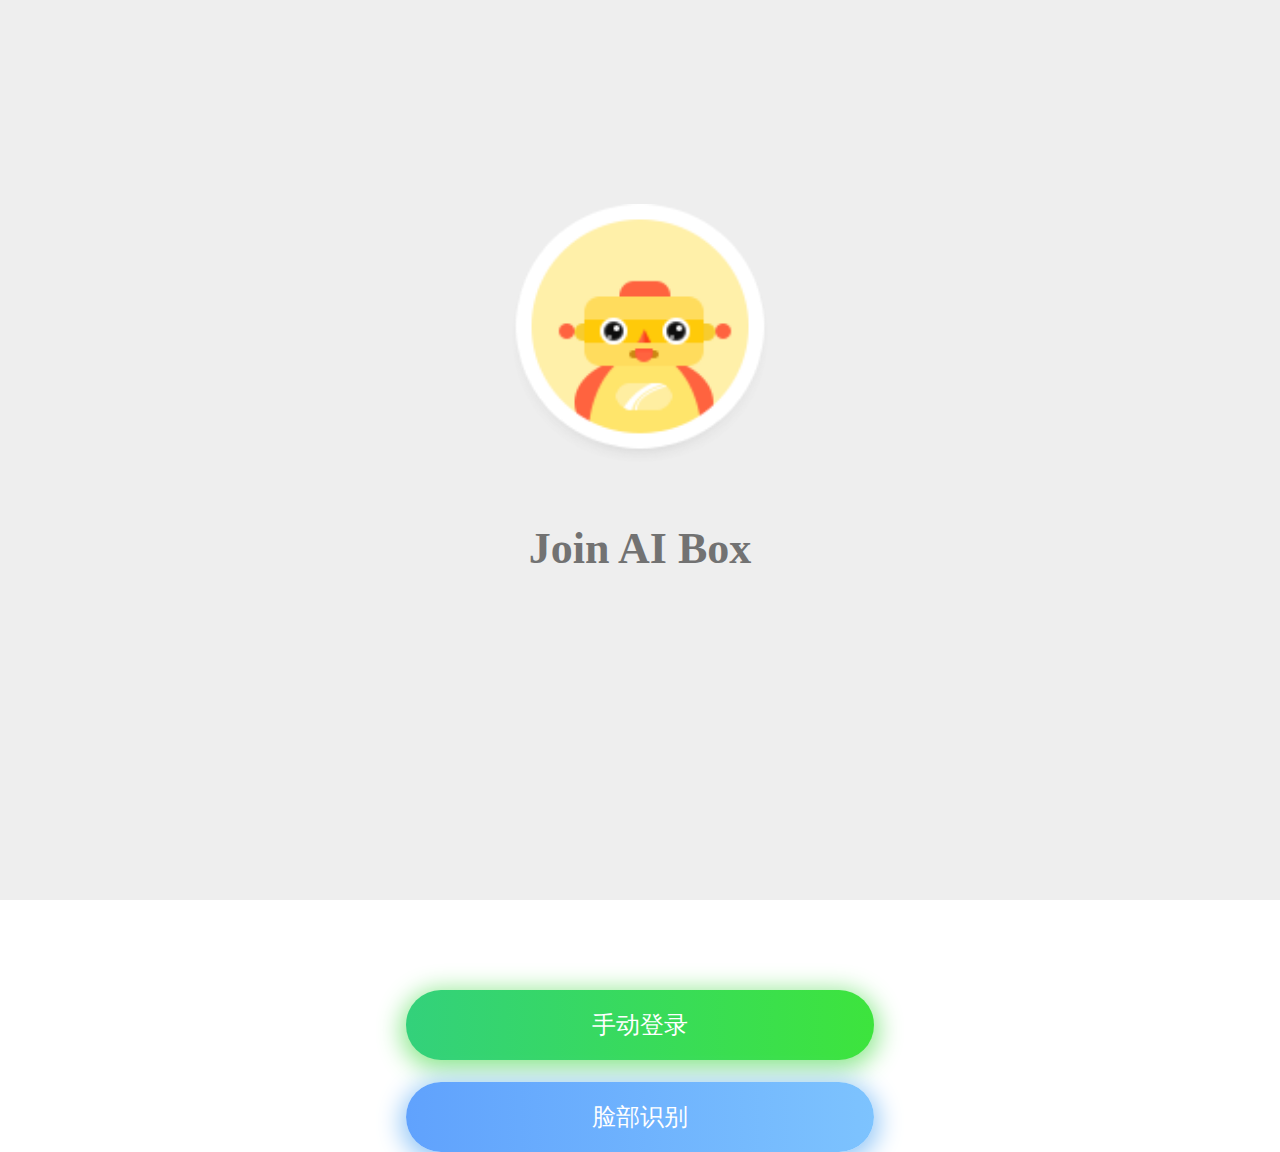
<file: index.html>
<!doctype html>
<html lang="en">
<head>
    <meta charset="UTF-8">
    <meta name="viewport"
          content="width=device-width, user-scalable=no, initial-scale=1.0, maximum-scale=1.0, minimum-scale=1.0">
    <meta http-equiv="X-UA-Compatible" content="ie=edge">
    <title>Document</title>
    <meta name="viewport" content="width=device-width">
    <link rel="stylesheet" href="css/index.css">
    <script src="js/rem.js"></script>
</head>
<body>
    <div class="person">
        <div class="head-portrait">
            <img src="img/person.png" alt="">
        </div>
        <h2 class="titleword">Join AI Box</h2>
        <button class="handlogin">手动登录</button>
        <a class="facelogin" href="login1.html">脸部识别</a>
    </div>
</body>
</html>
</file>
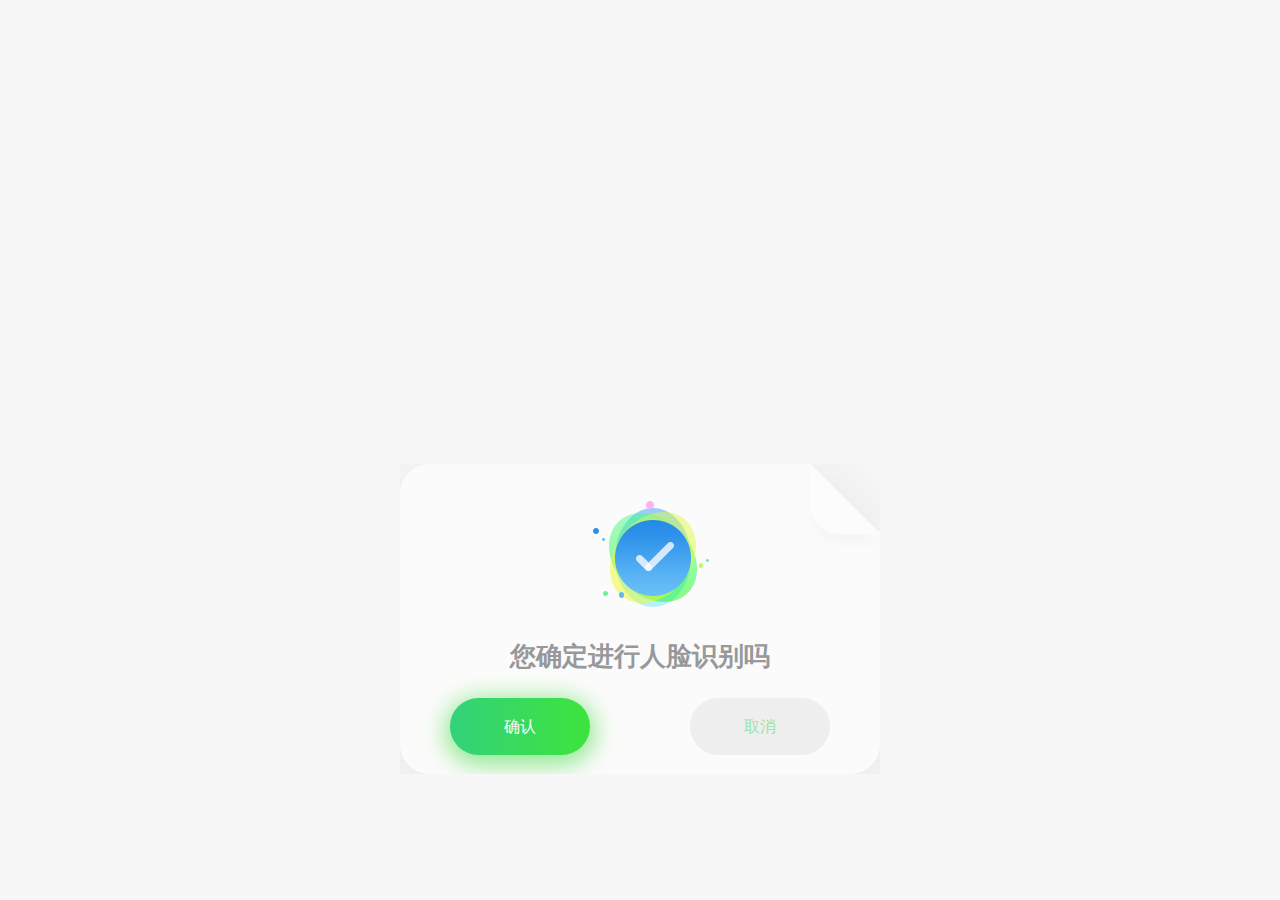
<file: confirm.html>
<!doctype html>
<html lang="en">
<head>
    <meta charset="UTF-8">
    <meta name="viewport"
          content="width=device-width, user-scalable=no, initial-scale=1.0, maximum-scale=1.0, minimum-scale=1.0">
    <meta http-equiv="X-UA-Compatible" content="ie=edge">
    <title>Document</title>
    <meta name="viewport" content="width=device-width">
    <link rel="stylesheet" href="css/confirm.css">
    <script src="js/rem.js"></script>
</head>
<body>
    <div class="confirm-identify">
        <div class="conf-bcgpic">
            <h3>您确定进行人脸识别吗</h3>
            <div class="select">
                <a href="login1.html"><button class="but-sure">确认</button></a>
                <button class="but-abolish">取消</button>
            </div>
        </div>
    </div>
</body>
</html>
</file>
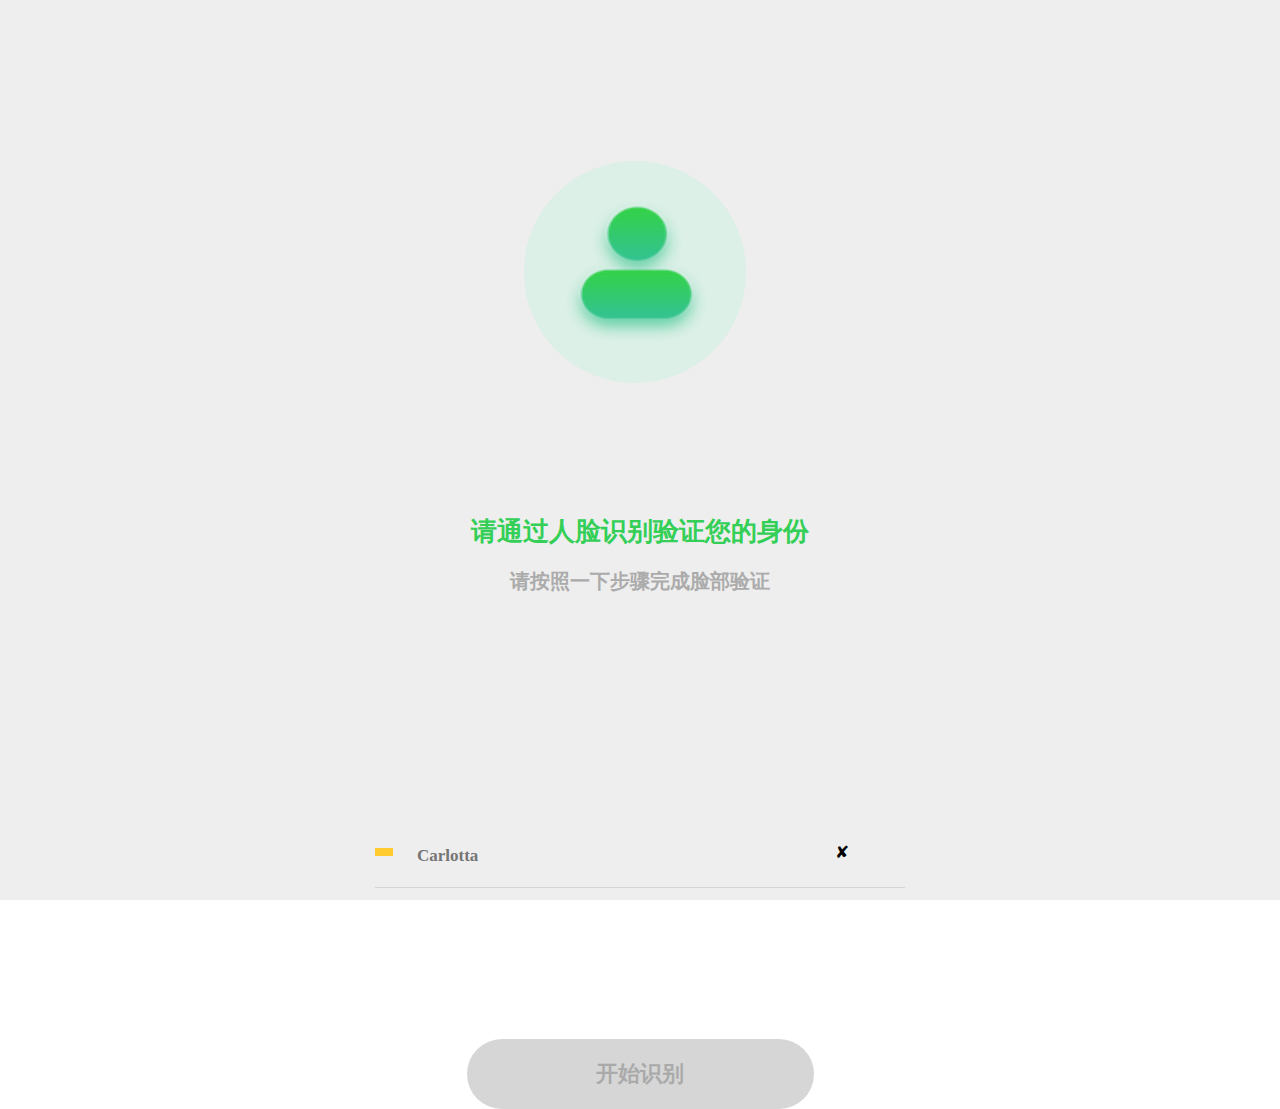
<file: index1.html>
<!DOCTYPE html>
<html lang="en">
<head>
	<meta charset="UTF-8">
	<title>准备识别</title>
	<link rel="stylesheet" href="css/index1.css">
	<script src="js/rem.js"></script>
	<meta name="viewport" content="width=device-width">
</head>
<body>
	<div class="big">
		<div class="Headportrait">
			<!-- <img src="img/touxiang.png" alt=""> -->
			<div class="animation_box3"></div>
			<div class="animation_box2"></div>
			<div class="animation_box1">
				<div class="character">
					<img src="img/character.png" alt="">
				</div>
			</div>		
		</div>
		<p class="no1">请通过人脸识别验证您的身份</p>
		<p class="no2">请按照一下步骤完成脸部验证</p>
		<div class="Inputbox">
			<div class="Inputbox_left"></div>
			<div class="Inputbox_center">
				<input type="text" placeholder="Carlotta">
			</div>
			<div class="Inputbox_right">✘</div>
		</div>
		<a class="Button" href="index2.html">开始识别</a>	
	</div>	
</body>
</html>
</file>
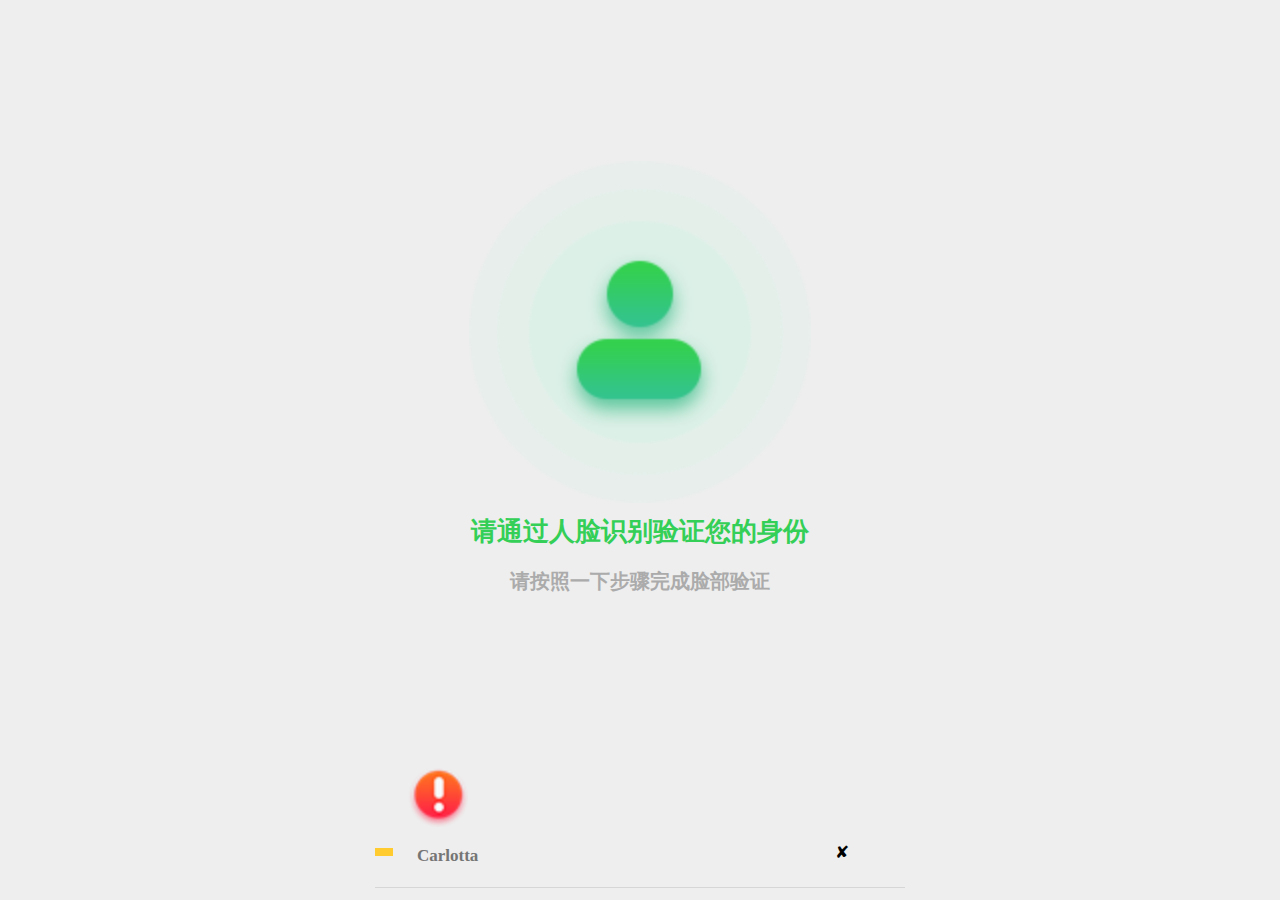
<file: index2.html>
<!DOCTYPE html>
<html lang="en">
<head>
	<meta charset="UTF-8">
	<title>问题汇报</title>
	<link rel="stylesheet" href="css/index2.css">
	<script src="js/rem.js"></script>
	<meta name="viewport" content="width=device-width">
</head>
<body>
	<div class="big">
		<div class="Headportrait">
			<img src="img/touxiang.png" alt="">
		</div>
		<p class="no1">请通过人脸识别验证您的身份</p>
		<p class="no2">请按照一下步骤完成脸部验证</p>
		<div class="Hintinformation">
			<div class="Hintinformation_left">
				<img src="img/jingshi.png" alt="">
			</div>
			<div class="Hintinformation_right">
				此处输入错误提示信息	
			</div>
		</div>
		<div class="Inputbox">
			<div class="Inputbox_left"></div>
			<div class="Inputbox_center">
				<input type="text" placeholder="Carlotta">
			</div>
			<div class="Inputbox_right">✘</div>
		</div>
		<a class="Button" href="index3.html">开始识别</a>	
	</div>	
</body>
</html>
</file>
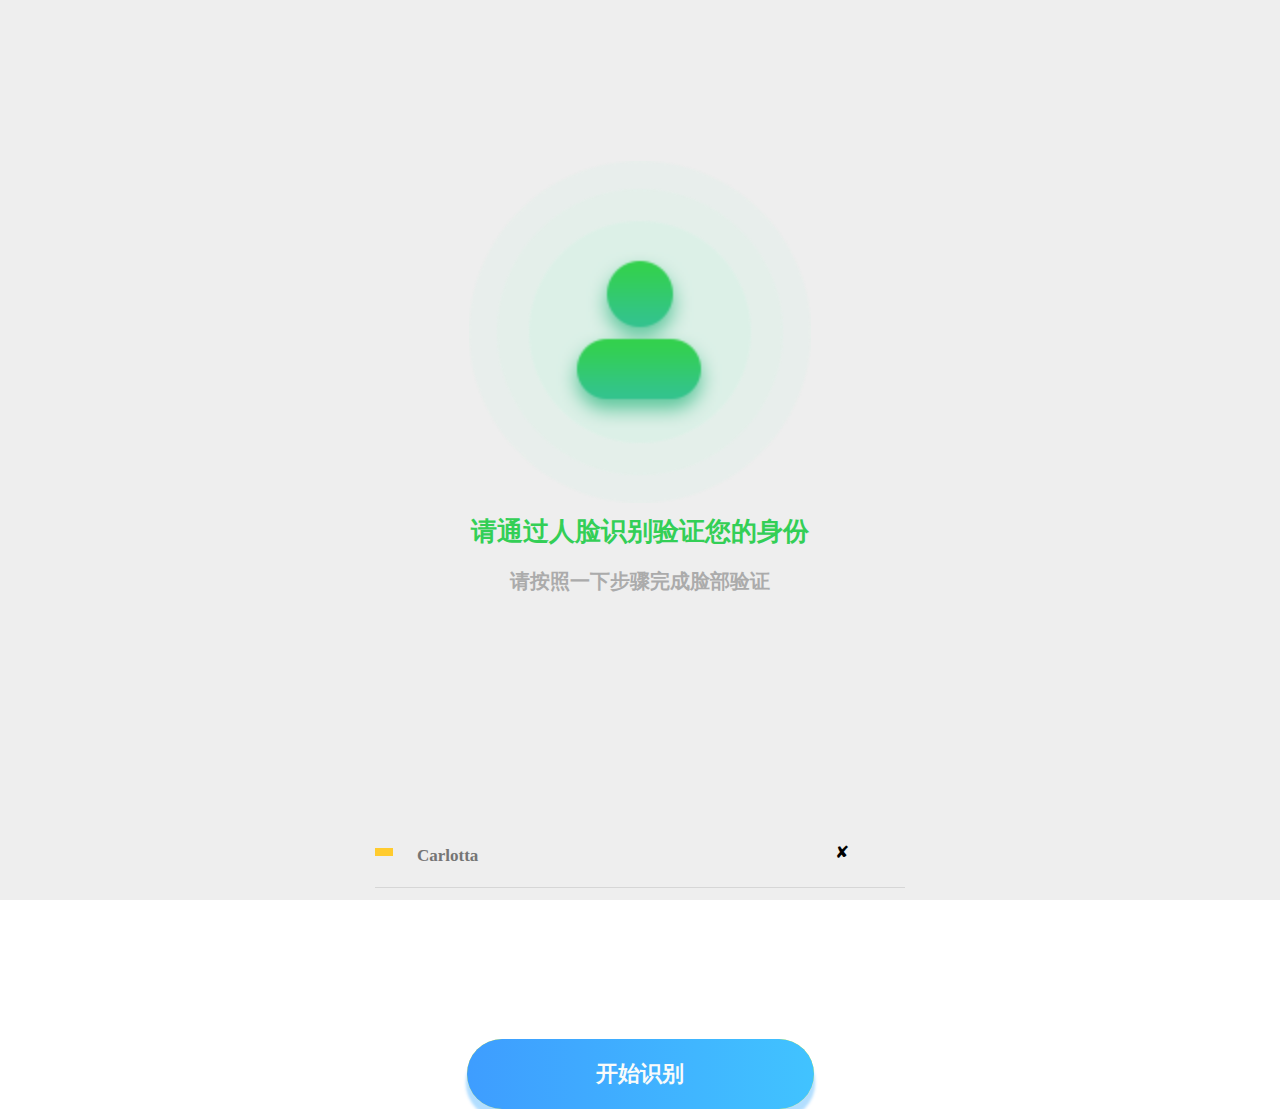
<file: index3.html>
<!DOCTYPE html>
<html lang="en">
<head>
	<meta charset="UTF-8">
	<title>准备识别</title>
	<link rel="stylesheet" href="css/index3.css">
	<script src="js/rem.js"></script>
	<meta name="viewport" content="width=device-width">
</head>
<body>
	<div class="big">
		<div class="Headportrait">
			<img src="img/touxiang.png" alt="">
		</div>
		<p class="no1">请通过人脸识别验证您的身份</p>
		<p class="no2">请按照一下步骤完成脸部验证</p>
		<div class="Inputbox">
			<div class="Inputbox_left"></div>
			<div class="Inputbox_center">
				<input type="text" placeholder="Carlotta">
			</div>
			<div class="Inputbox_right">✘</div>
		</div>
		<a href="index4.html" class="tiaozhuan"><div class="Button">开始识别</div></a>	
	</div>	
</body>
</html>
</file>
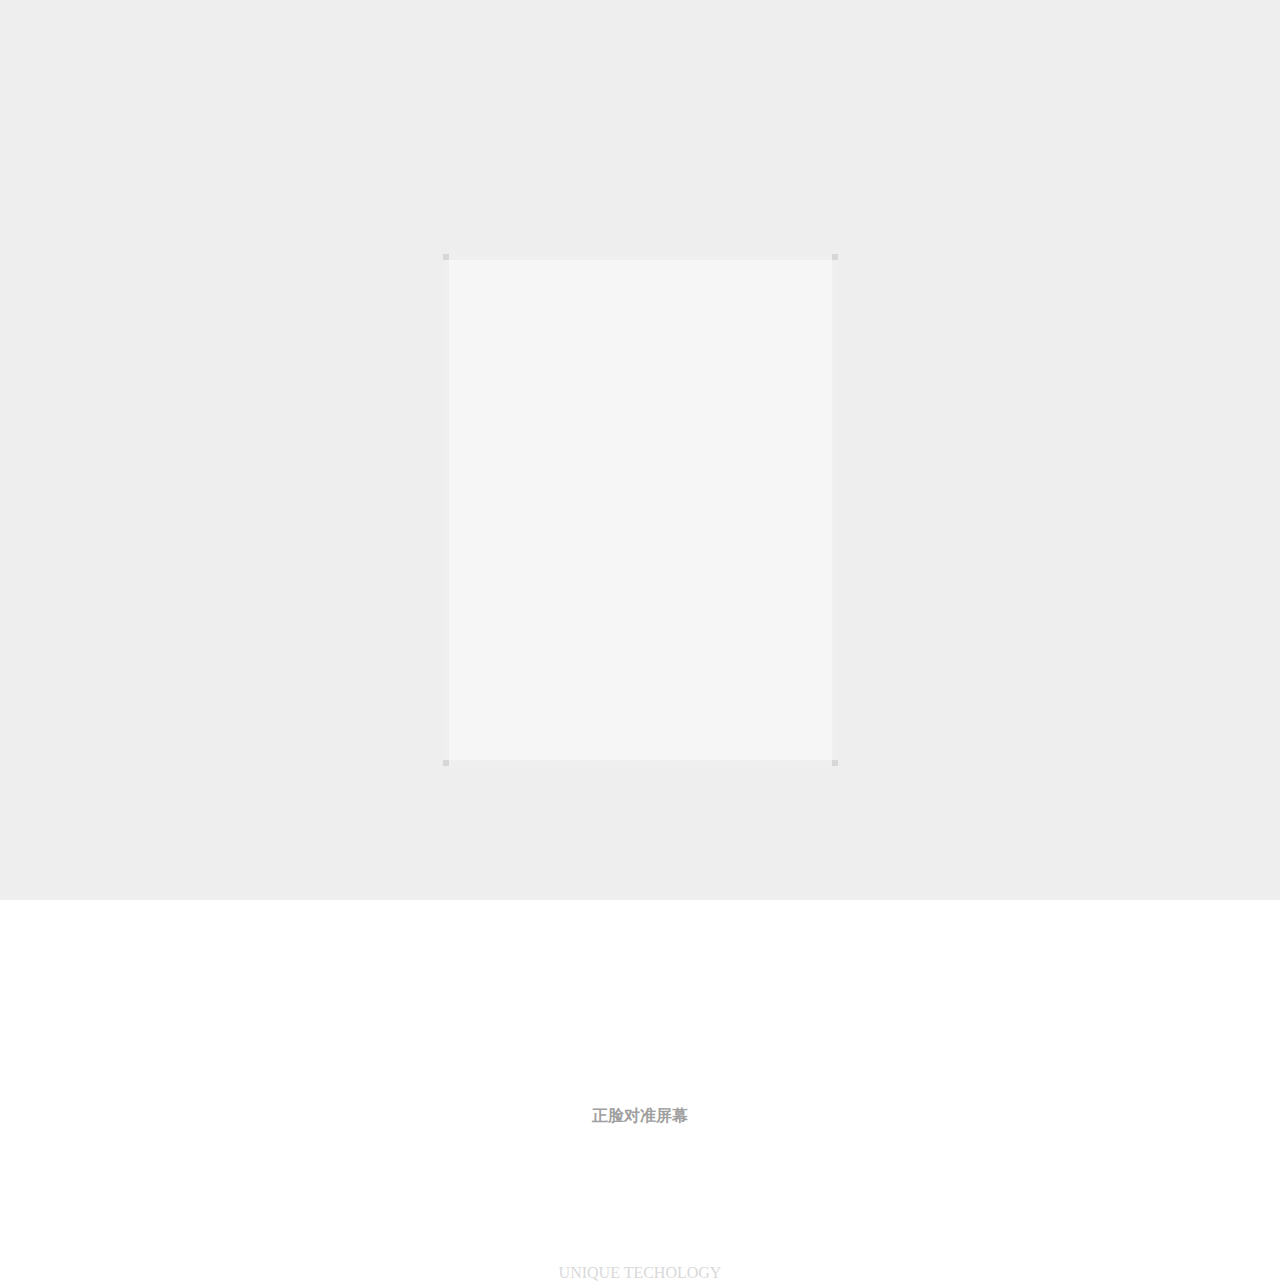
<file: index4.html>
<!DOCTYPE html>
<html lang="en">
<head>
	<meta charset="UTF-8">
	<title>准备识别</title>
	<link rel="stylesheet" href="css/index4.css">
	<script src="js/rem.js"></script>
	<meta name="viewport" content="width=device-width">
</head>
<body>
	<div class="big">
		<div class="Characterframe">
			<div class="Characterframe_corner">
				<div class="small_box"></div>
				<div class="small_box"></div>
			</div>
			<div class="Characterframe_corner1">
				<div class="Characterframe_center_box"></div>
			</div>
			<div class="Characterframe_corner">
				<div class="small_box"></div>
				<div class="small_box"></div>
			</div>	
		</div>
		<div class="bottom_wenzi1"><a href="index5.html">正脸对准屏幕</a></div>
		<div class="bottom_wenzi2">UNIQUE TECHOLOGY</div>
	</div>	
</body>
</html>
</file>
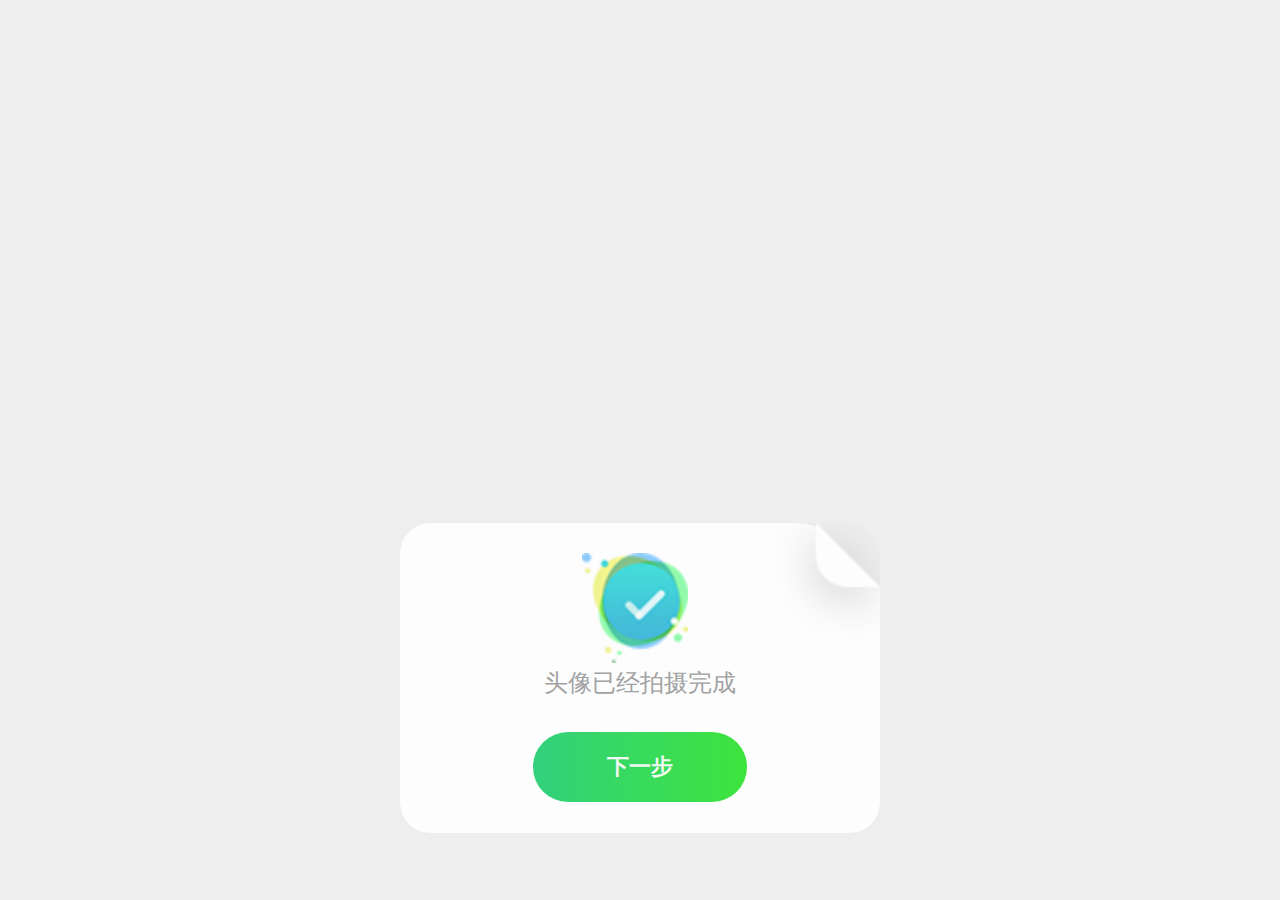
<file: index5.html>
<!DOCTYPE html>
<html lang="en">
<head>
	<meta charset="UTF-8">
	<title>准备识别</title>
	<link rel="stylesheet" href="css/index5.css">
	<script src="js/rem.js"></script>
	<meta name="viewport" content="width=device-width">
</head>
<body>
	<div class="big">
		<div class="center_box">
				<div class="center_box_top"></div>
				<div class="xiejiao">
					<img src="img/xiejiao.png" alt="">
				</div>
			<div class="center_box_bottom">
				<div class="center_box_bottom_wenzi">头像已经拍摄完成</div>
				<a href="index6.html"><div class="center_box_bottom_button">下一步</div></a>
			</div>
			<div class="center_box_img">
				<img src="img/center_box_img.png" alt="">
			</div>
		</div>
	</div>	
</body>
</html>
</file>
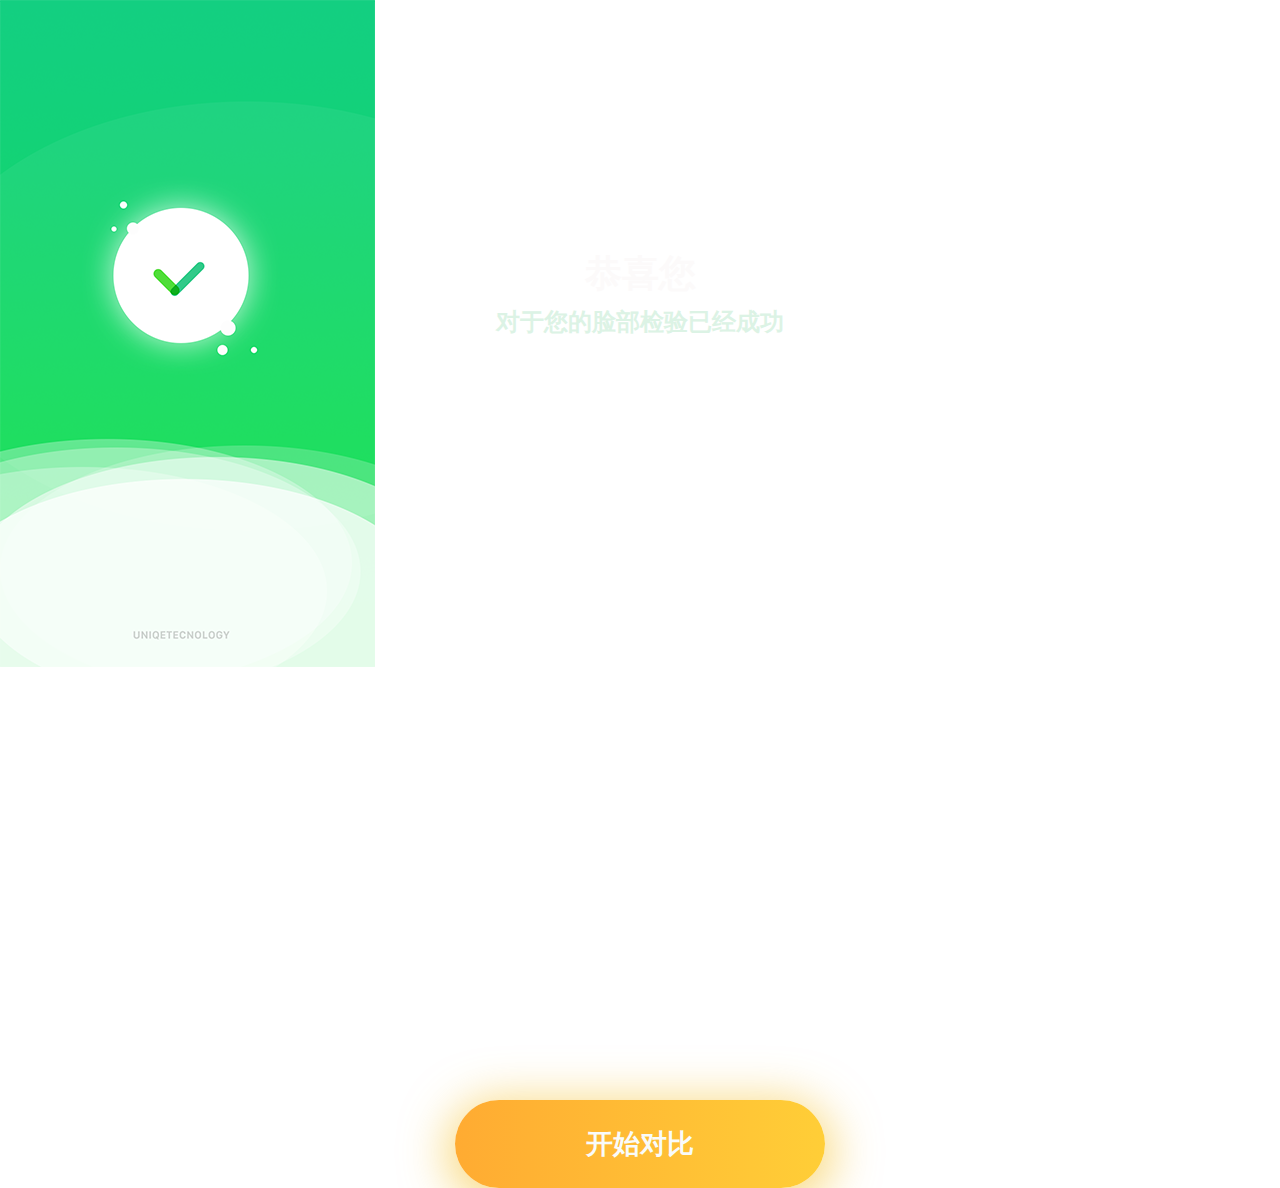
<file: index6.html>
<!DOCTYPE html>
<html lang="en">
<head>
	<meta charset="UTF-8">
	<title>准备识别</title>
	<link rel="stylesheet" href="css/index6.css">
	<script src="js/rem.js"></script>
	<meta name="viewport" content="width=device-width">
</head>
<body>
	<div class="big">
		<p class="wenzi1">恭喜您</p>
		<p class="wenzi2">
			对于您的脸部检验已经成功
		</p>
		<a href="index7.html">
			<div class="button">开始对比</div>
		</a>
	</div>	
</body>
</html>
</file>
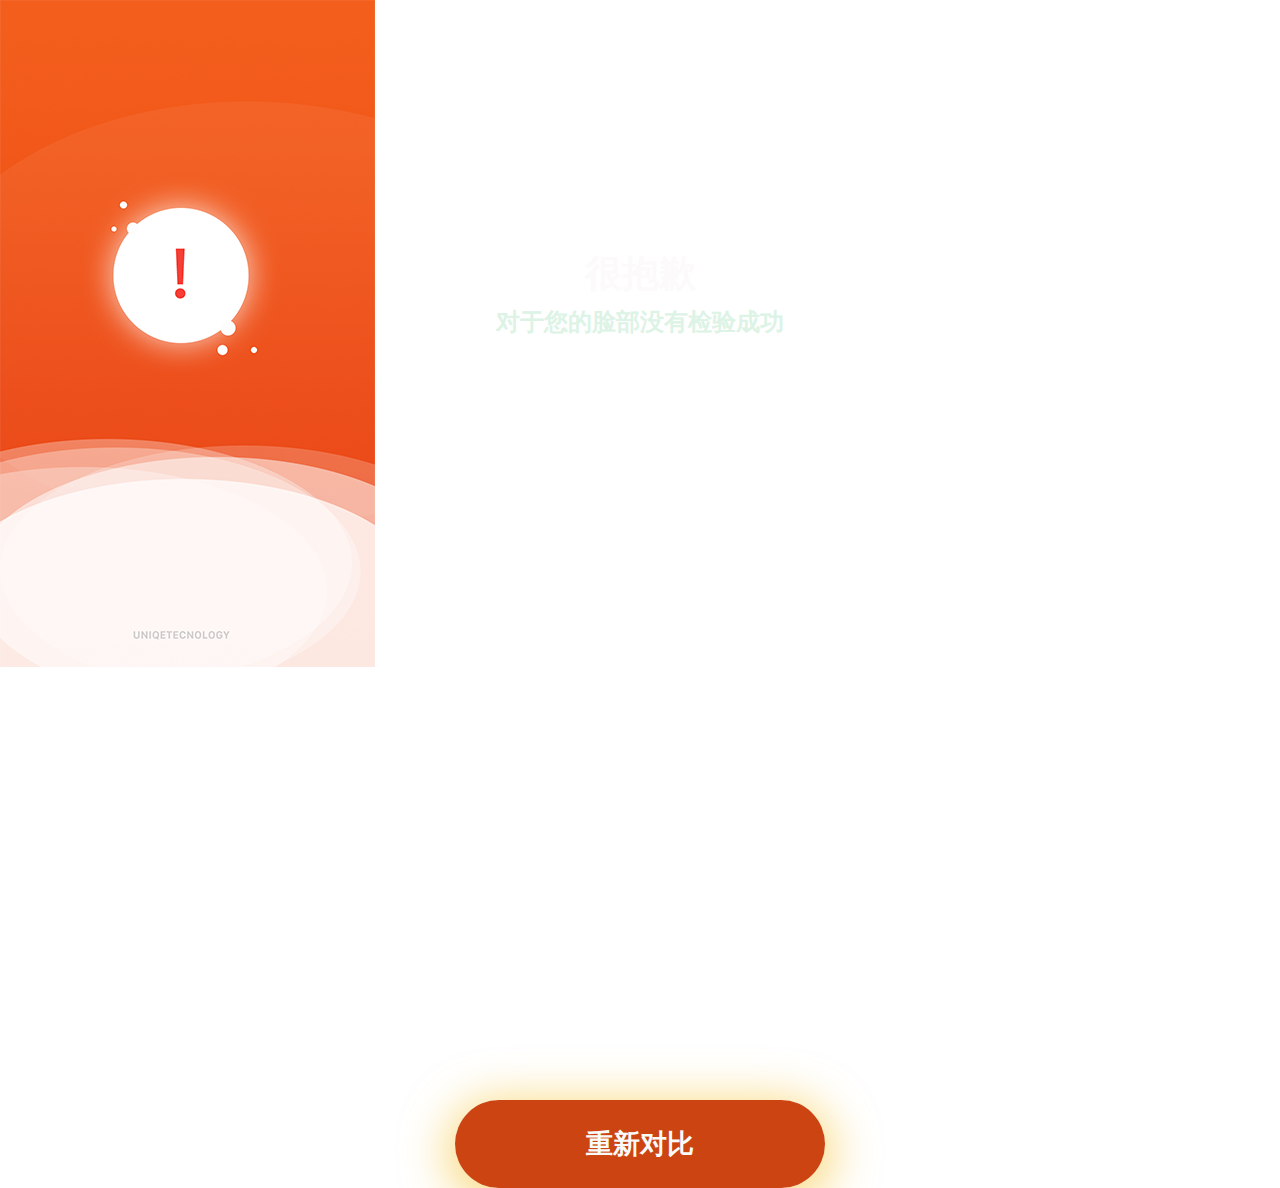
<file: index7.html>
<!DOCTYPE html>
<html lang="en">
<head>
	<meta charset="UTF-8">
	<title>准备识别</title>
	<link rel="stylesheet" href="css/index7.css">
	<script src="js/rem.js"></script>
	<meta name="viewport" content="width=device-width">
</head>
<body>
	<div class="big">
		<p class="wenzi1">很抱歉</p>
		<p class="wenzi2">
			对于您的脸部没有检验成功
		</p>
		<a href="">
			<div class="button">重新对比</div>
		</a>
	</div>	
</body>
</html>
</file>
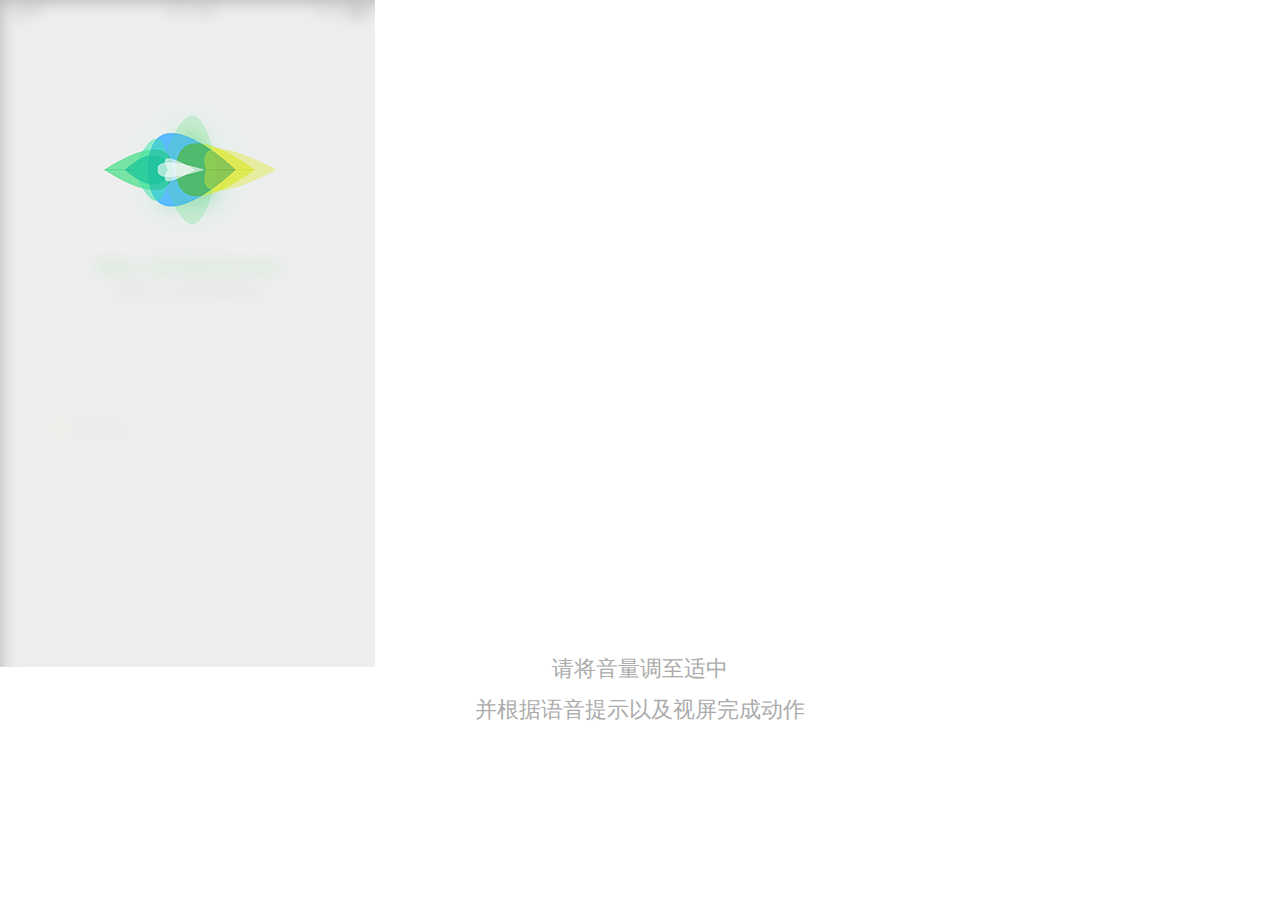
<file: index8.html>
<!DOCTYPE html>
<html lang="en">
<head>
	<meta charset="UTF-8">
	<title>准备识别</title>
	<link rel="stylesheet" href="css/index8.css">
	<script src="js/rem.js"></script>
	<meta name="viewport" content="width=device-width">
</head>
<body>
	<div class="big">
		<div class="wenzi1">请将音量调至适中</div>
		<div class="wenzi2">并根据语音提示以及视屏完成动作</div>
		<a href="">我知道了</a>	
	</div>	
</body>
</html>
</file>
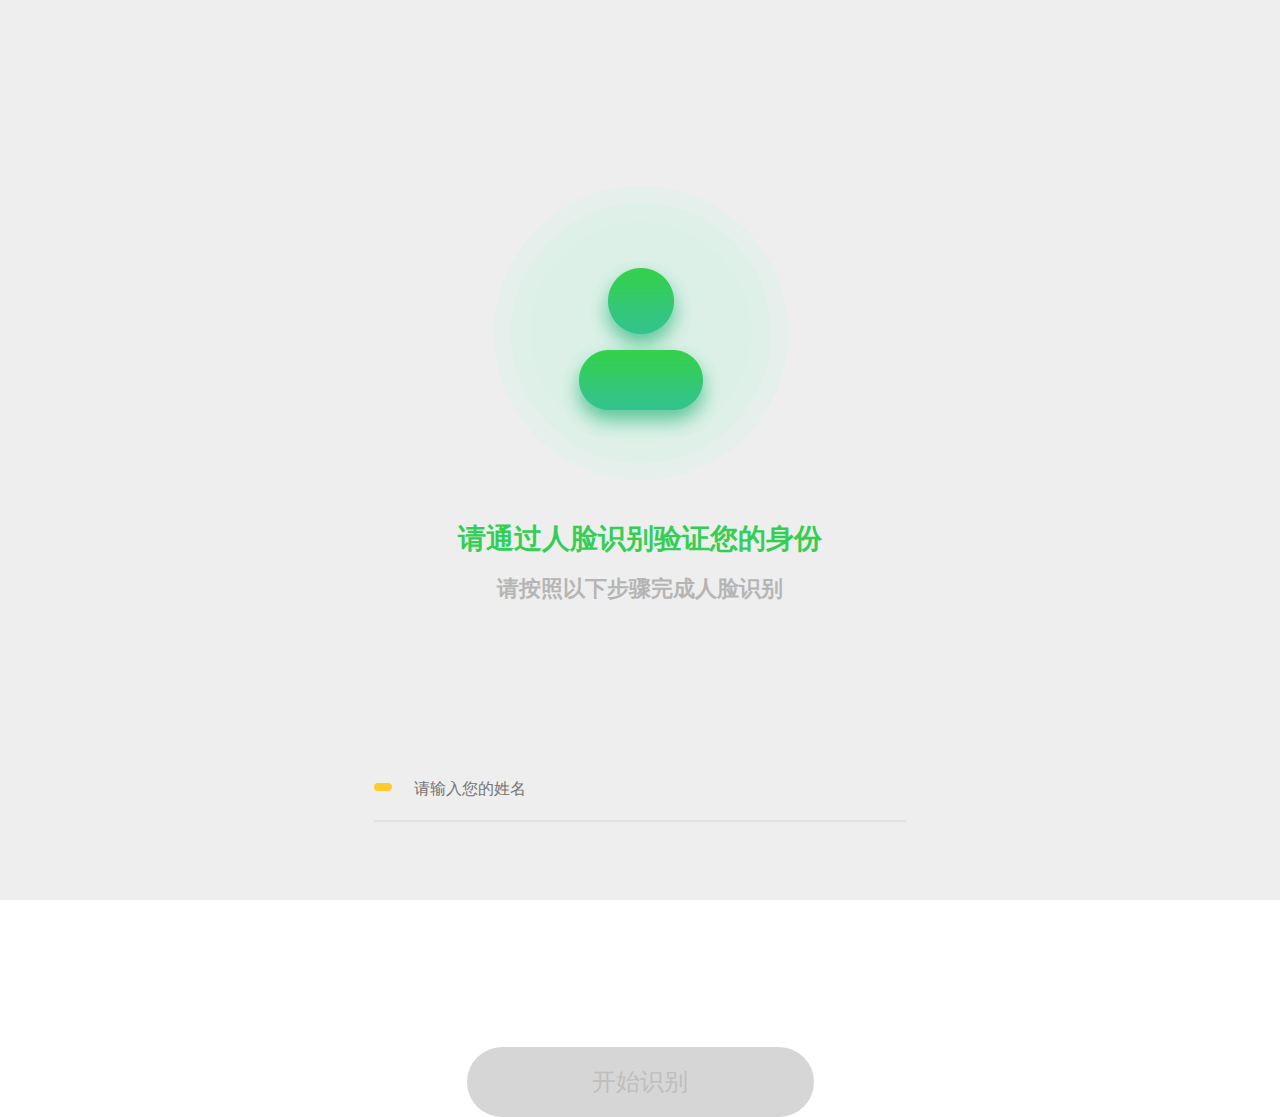
<file: login1.html>
<!doctype html>
<html lang="en">
<head>
    <meta charset="UTF-8">
    <meta name="viewport"
          content="width=device-width, user-scalable=no, initial-scale=1.0, maximum-scale=1.0, minimum-scale=1.0">
    <meta http-equiv="X-UA-Compatible" content="ie=edge">
    <title>Document</title>
    <meta name="viewport" content="width=device-width">
    <link rel="stylesheet" href="css/login1.css">
    <script src="js/rem.js"></script>
</head>
<body>
    <div class="identify-interface">
        <div class="identify-user">
            <img src="img/identify-user.png" alt="">
        </div>
        <h2 class="markedword">请通过人脸识别验证您的身份</h2>
        <h3 class="markedword2">请按照以下步骤完成人脸识别</h3>
        <div class="input-box">
            <div class="sign"></div>
            <input type="text" class="name-box" placeholder="请输入您的姓名">
        </div>
        <a class="start-identify" href="login2.html">开始识别</a>
    </div>
</body>
</html>
</file>
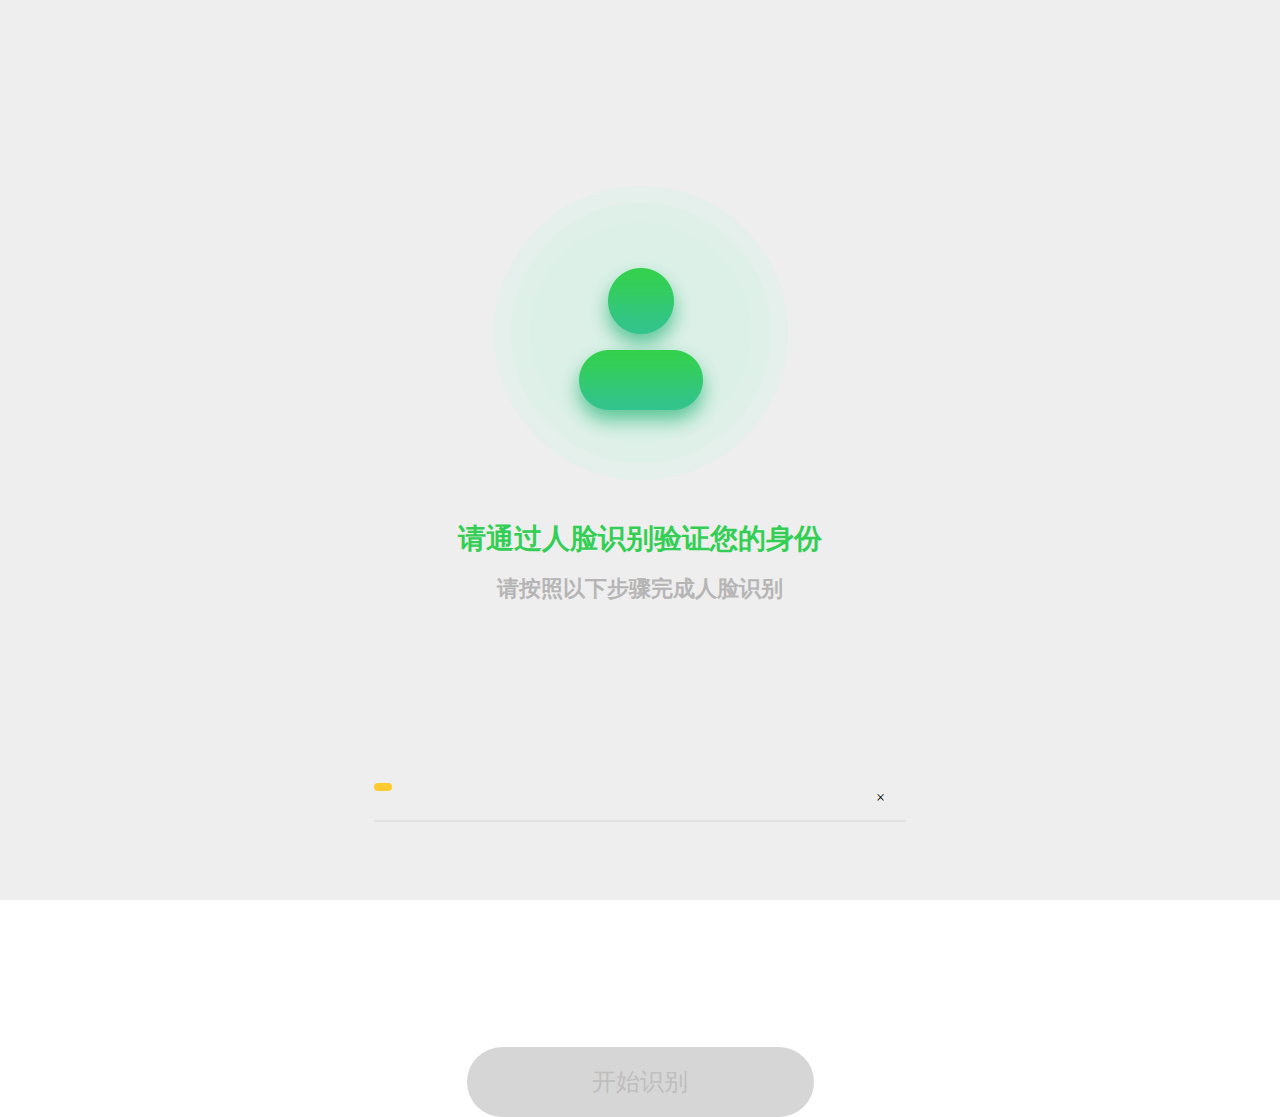
<file: login2.html>
<!doctype html>
<html lang="en">
<head>
    <meta charset="UTF-8">
    <meta name="viewport"
          content="width=device-width, user-scalable=no, initial-scale=1.0, maximum-scale=1.0, minimum-scale=1.0">
    <meta http-equiv="X-UA-Compatible" content="ie=edge">
    <title>Document</title>
    <meta name="viewport" content="width=device-width">
    <link rel="stylesheet" href="css/login2.css">
    <script src="js/rem.js"></script>
</head>
<body>
<div class="identify-interface">
    <div class="identify-user">
        <img src="img/identify-user.png" alt="">
    </div>
    <h2 class="markedword">请通过人脸识别验证您的身份</h2>
    <h3 class="markedword2">请按照以下步骤完成人脸识别</h3>
    <div class="input-box">
        <div class="sign"></div>
        <input type="text" class="name-box">
        <div class="clearbox">×</div>
    </div>
    <a class="start-identify" href="login3.html">开始识别</a>
</div>
</body>
</html>
</file>
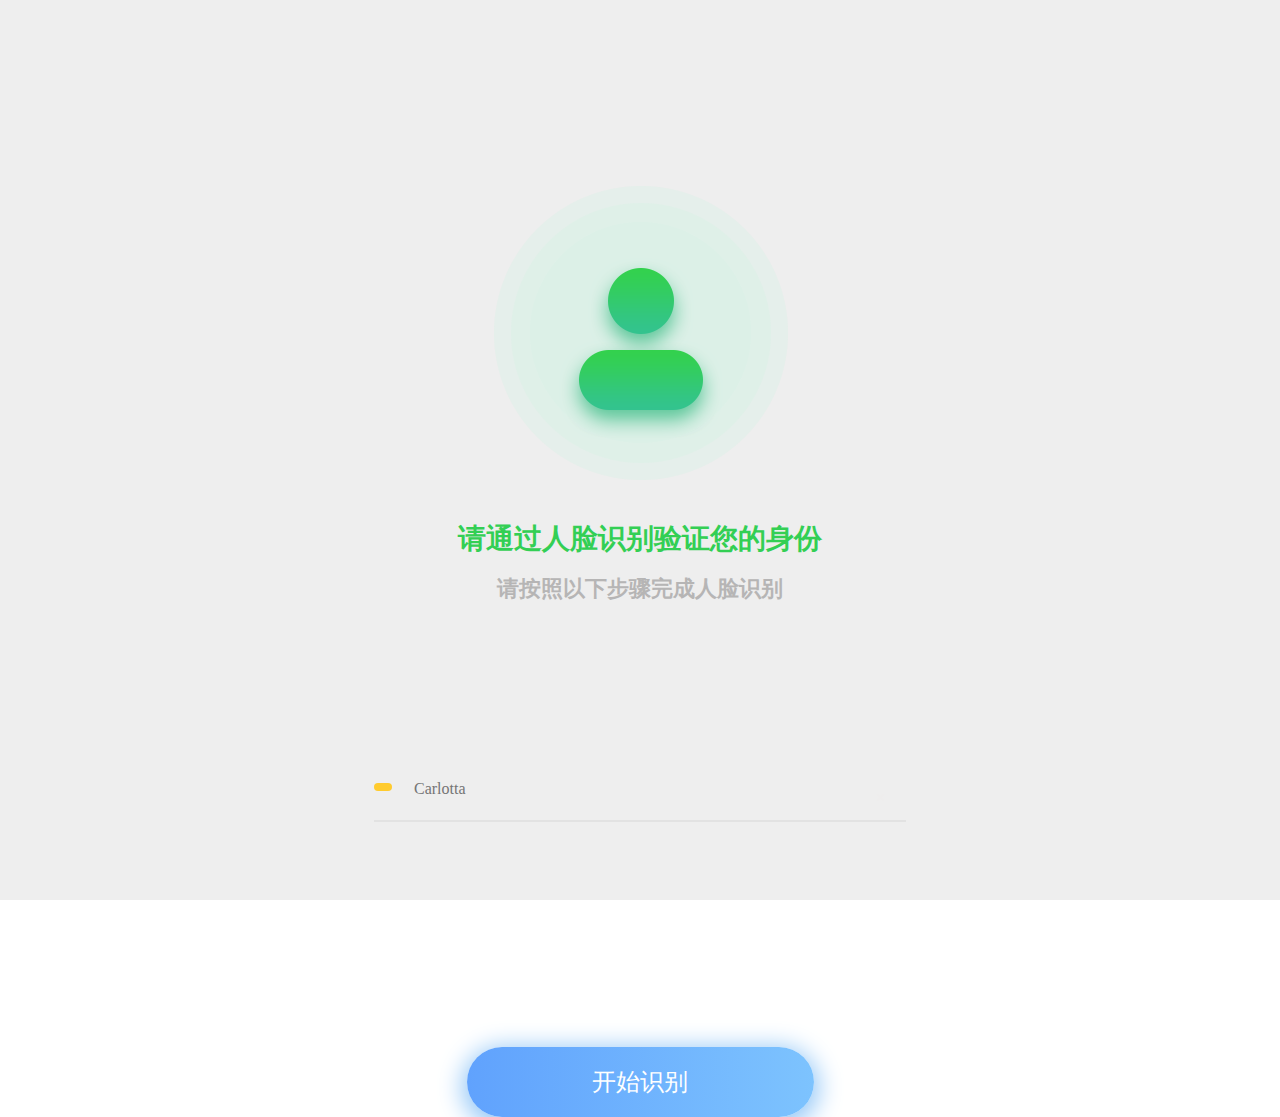
<file: login3.html>
<!doctype html>
<html lang="en">
<head>
    <meta charset="UTF-8">
    <meta name="viewport"
          content="width=device-width, user-scalable=no, initial-scale=1.0, maximum-scale=1.0, minimum-scale=1.0">
    <meta http-equiv="X-UA-Compatible" content="ie=edge">
    <title>Document</title>
    <meta name="viewport" content="width=device-width">
    <link rel="stylesheet" href="css/login3.css">
    <script src="js/rem.js"></script>
</head>
<body>
<div class="identify-interface">
    <div class="identify-user">
        <img src="img/identify-user.png" alt="">
    </div>
    <h2 class="markedword">请通过人脸识别验证您的身份</h2>
    <h3 class="markedword2">请按照以下步骤完成人脸识别</h3>
    <div class="input-box">
        <div class="sign"></div>
        <input type="text" class="name-box" placeholder="Carlotta" >
        <div class="clearbox">×</div>
    </div>
    <a class="start-identify" href="index1.html">开始识别</a>
</div>
</body>
</html>
</file>
<file: css/index.css>
@import url(base.css);
.person{
    position: absolute;
    background:#eeeeee;
    left:0;
    right: 0;
    top:0;
    bottom: 0;
}
.head-portrait{
    width:2.6rem;
    height: 2.6rem;
    margin:2.04rem auto 0.67rem;
}
.head-portrait img{
    width:2.6rem;
    height: 2.6rem;
}
.titleword {
    font-size: 0.44rem;
    font-family: "San Francisco Display";
    text-align: center;
    color:#727272;
    line-height: 0.35rem;
}
.handlogin{
    width:4.68rem;
    height:0.7rem;
    font-size: 0.24rem;
    border: none;
    color:#fff;
    background-image:-webkit-linear-gradient(left,#33d17b,#3de43d);
    background-image:-moz-linear-gradient(left,#33d17b,#3de43d);
    background-image:-ms-linear-gradient(left,#33d17b,#3de43d);
    background-image:-o-linear-gradient(left,#33d17b,#3de43d);
    background-image:linear-gradient(left,#33d17b,#3de43d);
    margin: 4.24rem auto 0;
    border-radius: 0.35rem;
    display: block;
    box-shadow:0 0.05rem 0.24rem 0.05rem #90e990;
}
.facelogin{
    width:4.68rem;
    height:0.7rem;
    font-size: 0.24rem;
    border: none;
    color:#fff;
    background-image:-webkit-linear-gradient(left,#60a2fd,#7dc3fe);
    background-img:-moz-linear-gradient(left,#60a2fd,#7dc3fe);
    background-img:-ms-linear-gradient(left,#60a2fd,#7dc3fe);
    background-img:-o-linear-gradient(left,#60a2fd,#7dc3fe);
    background-img:linear-gradient(left,#60a2fd,#7dc3fe);
    margin: 0.22rem auto 0;
    border-radius: 0.35rem;
    display: block;
    box-shadow:0 0.05rem 0.24rem 0.05rem #95c8f7;
    text-align: center;
    line-height: 0.7rem;
}
</file>
<file: css/confirm.css>
@import url(base.css);
.confirm-identify{
    position: absolute;
    left:0;
    right: 0;
    top:0;
    bottom: 0;
    background: #f7f7f7;
}
.conf-bcgpic{
    width: 4.8rem;
    height:3.1rem;
    background: pink;
    margin:4.64rem auto 0;
    background: url("../img/sure.png") no-repeat center;
    background-size:cover;
    overflow: hidden;
}
.conf-bcgpic h3{
    color:#97989a;
    font-size: 0.26rem;
    margin: 1.75rem auto 0;
    text-align: center;
}
.select{
    width: 3.8rem;
    height:0.58rem;
    margin:0.24rem auto 0;
}
.but-sure{
    width:1.4rem;
    height:0.57rem;
    float: left;
    background-image:-webkit-linear-gradient(left,#33d17b,#3de43d);
    background-image:-moz-linear-gradient(left,#33d17b,#3de43d);
    background-image:-ms-linear-gradient(left,#33d17b,#3de43d);
    background-image:-o-linear-gradient(left,#33d17b,#3de43d);
    background-image:linear-gradient(left,#33d17b,#3de43d);
    box-shadow:0 0.05rem 0.24rem 0.05rem #90e990;
    outline: none;
    border:0;
    text-align: center;
    line-height: 0.57rem;
    border-radius: 0.5rem;
    color:#fff;
}
.but-abolish{
    width:1.4rem;
    height:0.57rem;
    float: left;
    background:#eeeeee;
    outline: none;
    border:0;
    text-align: center;
    line-height: 0.57rem;
    float: right;
    border-radius: 0.5rem;
    color: rgba(58,220,80,0.5);
}
</file>
<file: css/index1.css>
@import url('base.css');
.big{
	position: absolute;
	left: 0;
	right: 0;
	top: 0;
	bottom: 0;
	background: #eeeeee;
}
.Headportrait{
	width: 3.42rem;
	height: 3.42rem;
/* 	background: #742135; */
	margin: 1.61rem auto 0;
	position: relative;
}
.Headportrait img{
	width: 3.42rem;
	height: 3.42rem;
}
.no1{
	height: 0.58rem;
	margin: 0 auto;
	font-size: 0.26rem;
	color: #33cf56;
	text-align: center;
	font-family: "苹方";
	font-weight: bold;
	line-height: 0.58rem;
}
.no2{
	height: 0.4rem;
	margin: 0 auto;
	font-size: 0.2rem;
	color: #ababab;
	text-align: center;
	font-family: "苹方";
	font-weight: bold;
	line-height: 0.4rem;
}
.Inputbox{
	width: 5.3rem;
	height: 0.53rem;
	background: #eeeeee;
	border-bottom: 0.01rem solid #d6d6d6;
	margin: 2.33rem auto 0;
}
.Inputbox_left{
	float: left;
	width: 0.18rem;
	height: 0.08rem;
	background: #ffcb2e;
	margin-top: 0.14rem;
}
.Inputbox_center{
	width: 4.32rem;
	height: 0.43rem;
	background: brown;
	float: left;
	margin-left: 0.10rem;
	background: #eeeeee;
}
.Inputbox_center input{
	width: 4.32rem;
	height: 0.43rem;
	outline: none;
	display: block;
	padding-left: 0.14rem;
	font-weight: bold;
	font-size: 0.17rem;
	background: #eeeeee;
}
.Inputbox_right{
	width: 0.17rem;
	height: 0.17rem;
	font-size: 0.17rem;
	float: right;
/* 	background: blue; */
	margin-right: 0.53rem;
	margin-top: 0.10rem;
	font-size: 0.17rem;
	line-height: 0.17rem;
}
.Button{
	width: 3.47rem;
	height: 0.7rem;
	margin: 0 auto;
	background: #d6d6d6;
	border-radius: 0.35rem;
	text-align: center;
	line-height: 0.7rem;
	font-size: 0.22rem;
	color: #aaaaaa;
	font-weight: bold;
	margin-top: 1.51rem;
	border-radius: 0.35rem;
	display: block;
}
.animation_box1{
	width: 2.22rem;
	height: 2.22rem;
	background: #dcf0e7;
	position: absolute;
	left: 0.55rem;
	top: 0;
	border-radius: 50%;		
}
.animation_box2{
	width: 2.22rem;
	height: 2.22rem;
	animation: box2 1.5s 1s linear infinite ;
	background: #e4efea;
	position: absolute;
	left: 0.55rem;
	top: 0;
	border-radius: 50%;		
}
.animation_box3{
	width: 2.22rem;
	height: 2.22rem;
	background: #e9efec;
	position: absolute;
	left: 0.55rem;
	top: 0;
	animation: box3 1.5s 1s linear infinite;
	border-radius: 50%;		
}
@keyframes box2{
	0%{
		transform:scale(1,1);
	}
	100%{
		transform:scale(1.28,1.28);
	}
}
@keyframes box3{
	0%{
		transform:scale(1,1);
	}
	100%{
		transform:scale(1.53,1.53);
	}
}
.character{
	width: 1.44rem;
	height: 1.44rem;
	margin: 0 auto;
/* 	background: blue; */
	margin-top: 0.39rem;
}
.character img{
	width: 1.44rem;
	height: 1.44rem;	
}
</file>
<file: css/index2.css>
@import url('base.css');
.big{
	position: absolute;
	left: 0;
	right: 0;
	top: 0;
	bottom: 0;
	background: #eeeeee;
	overflow: hidden;
}
.Headportrait{
	width: 3.42rem;
	height: 3.42rem;
/* 	background: #742135; */
	margin: 1.61rem auto 0;
}
.Headportrait img{
	width: 3.42rem;
	height: 3.42rem;
}
.no1{
	height: 0.58rem;
	margin: 0 auto;
	font-size: 0.26rem;
	color: #33cf56;
	text-align: center;
	font-family: "苹方";
	font-weight: bold;
	line-height: 0.58rem;
}
.no2{
	height: 0.4rem;
	margin: 0 auto;
	font-size: 0.2rem;
	color: #ababab;
	text-align: center;
	font-family: "苹方";
	font-weight: bold;
	line-height: 0.4rem;
}
.Inputbox{
	width: 5.3rem;
	height: 0.53rem;
	background: #eeeeee;
	border-bottom: 0.01rem solid #d6d6d6;
	margin: 0.07rem auto 0;
}
.Inputbox_left{
	float: left;
	width: 0.18rem;
	height: 0.08rem;
	background: #ffcb2e;
	margin-top: 0.14rem;
}
.Inputbox_center{
	width: 4.32rem;
	height: 0.43rem;
	background: brown;
	float: left;
	margin-left: 0.10rem;
	background: #eeeeee;
	outline: none;
	border: none;
}
.Inputbox_center input{
	width: 4.32rem;
	height: 0.43rem;
	outline: none;
	display: block;
	padding-left: 0.14rem;
	font-weight: bold;
	font-size: 0.17rem;
	background: #eeeeee;
}
.Inputbox_right{
	width: 0.17rem;
	height: 0.17rem;
	font-size: 0.17rem;
	float: right;
/* 	background: blue; */
	margin-right: 0.53rem;
	margin-top: 0.10rem;
	font-size: 0.17rem;
	line-height: 0.17rem;
}
.Button{
	width: 3.47rem;
	height: 0.7rem;
	margin: 0 auto;
	background: #d6d6d6;
	border-radius: 0.35rem;
	text-align: center;
	line-height: 0.7rem;
	font-size: 0.22rem;
	color: #aaaaaa;
	font-weight: bold;
	margin-top: 1.51rem;
	display: block;	
}
.Hintinformation{
	width: 5.3rem;
	height: 0.6rem;
/* 	background: yellow; */
	margin: 0 auto;
	margin-top: 1.66rem;	
}
.Hintinformation_left{
	width: 0.6rem;
	height: 0.6rem;
/* 	background: pink; */
	float: left;
	margin-left: 0.33rem;
}
.Hintinformation_left img{
	width: 0.6rem;
	height: 0.6rem;
	display: block;
}
.Hintinformation_right{
	width: 2.40rem;
	height: 0.6rem;
/* 	background: brown; */
	float: left;
	font-size: 0.22px;
	color: #ff2246;
	line-height: 0.6rem;
	margin-left: 0.18rem;
}
</file>
<file: css/index3.css>
@import url('base.css');
.big{
	position: absolute;
	left: 0;
	right: 0;
	top: 0;
	bottom: 0;
	background: #eeeeee;
}
.Headportrait{
	width: 3.42rem;
	height: 3.42rem;
/* 	background: #742135; */
	margin: 1.61rem auto 0;
}
.Headportrait img{
	width: 3.42rem;
	height: 3.42rem;
}
.no1{
	height: 0.58rem;
	margin: 0 auto;
	font-size: 0.26rem;
	color: #33cf56;
	text-align: center;
	font-family: "苹方";
	font-weight: bold;
	line-height: 0.58rem;
}
.no2{
	height: 0.4rem;
	margin: 0 auto;
	font-size: 0.2rem;
	color: #ababab;
	text-align: center;
	font-family: "苹方";
	font-weight: bold;
	line-height: 0.4rem;
}
.Inputbox{
	width: 5.3rem;
	height: 0.53rem;
	background: #eeeeee;
	border-bottom: 0.01rem solid #d6d6d6;
	margin: 2.33rem auto 0;
}
.Inputbox_left{
	float: left;
	width: 0.18rem;
	height: 0.08rem;
	background: #ffcb2e;
	margin-top: 0.14rem;
}
.Inputbox_center{
	width: 4.32rem;
	height: 0.43rem;
	background: brown;
	float: left;
	margin-left: 0.10rem;
	background: #eeeeee;
}
.Inputbox_center input{
	width: 4.32rem;
	height: 0.43rem;
	outline: none;
	display: block;
	padding-left: 0.14rem;
	font-weight: bold;
	font-size: 0.17rem;
	background: #eeeeee;
}
.Inputbox_right{
	width: 0.17rem;
	height: 0.17rem;
	font-size: 0.17rem;
	float: right;
/* 	background: blue; */
	margin-right: 0.53rem;
	margin-top: 0.10rem;
	font-size: 0.17rem;
	line-height: 0.17rem;
}
.Button{
	width: 3.47rem;
	height: 0.7rem;
	margin: 0 auto;
	background-image: -webkit-linear-gradient(left,#3e9dff,#41c3ff);
	border-radius: 0.35rem;
	text-align: center;
	line-height: 0.7rem;
	font-size: 0.22rem;
	color: #f9fbfa;
	font-weight: bold;
	box-shadow:0rem 0.09rem 3.0px 1.2px rgba(63,172,255,0.4)
}
.tiaozhuan{
	display: block;
	width: 3.47rem;
	height: 0.7rem;
	margin: 0 auto;
	background: yellow;
	border-radius: 0.35rem;
	margin-top: 1.51rem;
}
</file>
<file: css/index4.css>
@import url('base.css');
.big{
	position: absolute;
	left: 0;
	right: 0;
	top: 0;
	bottom: 0;
	background: #eeeeee;
}
.Characterframe{
	width: 3.95rem;
	height: 5.12rem;
	margin: 0 auto;
	background: #efefef;
	display: flex;
	flex-wrap: wrap;
/* 	justify-content: space-between; */
	margin-top: 2.54rem;
}
.Characterframe_corner{
	display: flex;
	width: 100%;
	justify-content: space-between;
}
.small_box{
	width: 0.06rem;
	height: 0.06rem;
	background: #d7d7d7;
}
.Characterframe_corner1{
	width: 3.95rem;
	height: 5rem;
	background: #efefef;
	display: flex;
	justify-content: center;
}
.Characterframe_center_box{
	width: 3.83rem;
	height: 5rem;
	background: #f6f6f6;
	align-self: center;
}
.bottom_wenzi1{
	width: 3.83rem;
	height: 0.28rem;
	font-size: 0.28rem;
	line-height: 0.28rem;
	margin: 0 auto;
	text-align: center;
	font-weight: bold;
	font-family: "苹方";
	margin-top: 3.32rem;
	color: #a0a0a0;
}
.bottom_wenzi1 a{
	color: #a0a0a0;
}
.bottom_wenzi2{
	width: 3.83rem;
	height: 0.16rem;
	font-size: 0.16rem;
	line-height: 0.16rem;
	text-align: center;
	margin: 0 auto;
	color: #d9d9d9;
	margin-top: 1.39rem;
}
</file>
<file: css/index5.css>
@import url('base.css');
.big{
	position: absolute;
	left: 0;
	right: 0;
	top: 0;
	bottom: 0;
	background: #eeeeee;
}
.center_box{
	width: 4.8rem;
	height: 3.1rem;
/* 	background: pink; */
	border-radius: 0.3rem;
	overflow: hidden;
	position: relative;
	margin: 0 auto;
	margin-top: 5.23rem;
}
.center_box_top{
	width: 4.42rem;
	height: 0.63rem;
	background: #fdfdfd;
	border-radius: 0.3rem 0.44rem 0 0  ;
}
.center_box_bottom{
	width: 4.8rem;
	height: 2.47rem;
	border-radius: 0rem 0 0.3rem 0.3rem;
	background: #fdfdfd;
	overflow: hidden;
}
.xiejiao{
	width: 1.48rem;
	height: 1.48rem;
	position: absolute;
	right: -0.38rem;
	top: -0.28rem;
}
.xiejiao img{
	width: 1.48rem;
	height: 1.48rem;
}
.center_box_img{
	width: 0.53rem;
	height: 0.55rem;
	background: #fdfdfd;
	position: absolute;
	right: 2.45rem;
	top: 0.30rem;
}
.center_box_img img{
	width: 1.06rem;
	height: 1.1rem;	
}
.center_box_bottom_wenzi{
	width: 4.42rem;
	height: 0.24rem;
	line-height: 0.24rem;
	margin: 0 auto;
	font-size: 0.24rem;
	color: #a1a1a1;
	text-align: center;
	margin-bottom: 0.37rem;
	margin-top: 0.85rem;	
}
.center_box_bottom a{
	display: block;
	width: 2.14rem;
	height: 0.7rem;
	border-radius: 0.35rem;
/* 	background: pink; */
	margin: 0 auto;
}
.center_box_bottom_button{
	width: 2.14rem;
	height: 0.7rem;
	border-radius: 0.35rem;
	background-image: -webkit-linear-gradient(left,#33d07d,#3de43d);
	margin: 0 auto;
	font-size: 0.22rem;
	text-align: center;
	line-height: 0.7rem;
	font-family: "苹方";
	font-weight: bold;
	color: #f0f9f2;
}
</file>
<file: css/index6.css>
@import url('base.css');
.big{
	position: absolute;
	left: 0;
	right: 0;
	top: 0;
	bottom: 0;
	background: url('../img/tonguo.png') no-repeat;
}
.wenzi1{
	width: 100%;
	height: 0.37rem;
	line-height: 0.37rem;
	text-align: center;
	margin: 0 auto;
	font-size: 0.37rem;
	color: #fcfafa;
	margin-top: 2.55rem;
	font-weight: bold;
	font-family: "苹方";
}
.wenzi2{
	width: 100%;
	height: 0.24rem;
	line-height: 0.24rem;
	text-align: center;
	margin: 0 auto;
	font-size: 0.24rem;
	color: #dcf3e5;
	margin-top: 0.18rem;
	font-weight: bold;
	font-family: "苹方";	
}
a{
	width: 3.70rem;
	height: 0.88rem;
/* 	background: pink; */
	display: block;
	margin: 0 auto;
	margin-top: 7.66rem;
	box-shadow: 0 0.08rem 0.45rem 0.09rem rgba(245, 195, 53, 0.6);
	border-radius: 0.44rem;
}
.button{
	width: 3.70rem;
	height: 0.88rem;
	border-radius: 0.44rem;
	background-image: -webkit-linear-gradient(left,#ffab32,#ffce37);
/* 	box-shadow: 0 0.05rem 0.05rem 0.05rem rgba(245, 233, 133, 0.2); */
	line-height: 0.88rem;
	font-size: 0.27rem;
	text-align: center;
	color: #f9fbfa;
	font-weight: bold;
	font-family: "苹方";
}
</file>
<file: css/index7.css>
@import url('base.css');
.big{
	position: absolute;
	left: 0;
	right: 0;
	top: 0;
	bottom: 0;
	background: url('../img/biduishibai.png') no-repeat;
}
.wenzi1{
	width: 100%;
	height: 0.37rem;
	line-height: 0.37rem;
	text-align: center;
	margin: 0 auto;
	font-size: 0.37rem;
	color: #fcfafa;
	margin-top: 2.55rem;
	font-weight: bold;
	font-family: "苹方";
}
.wenzi2{
	width: 100%;
	height: 0.24rem;
	line-height: 0.24rem;
	text-align: center;
	margin: 0 auto;
	font-size: 0.24rem;
	color: #dcf3e5;
	margin-top: 0.18rem;
	font-weight: bold;
	font-family: "苹方";	
}
a{
	width: 3.70rem;
	height: 0.88rem;
/* 	background: pink; */
	display: block;
	margin: 0 auto;
	margin-top: 7.66rem;
	box-shadow: 0 0.08rem 0.45rem 0.09rem rgba(245, 195, 53, 0.6);
	border-radius: 0.44rem;
}
.button{
	width: 3.70rem;
	height: 0.88rem;
	border-radius: 0.44rem;
/* 	background-image: -webkit-linear-gradient(left,#ffab32,#ffce37); */
/* 	box-shadow: 0 0.05rem 0.05rem 0.05rem rgba(245, 233, 133, 0.2); */
	background: #cb4411;
	line-height: 0.88rem;
	font-size: 0.27rem;
	text-align: center;
	color: #f9fbfa;
	font-weight: bold;
	font-family: "苹方";
}
</file>
<file: css/index8.css>
@import url('base.css');
.big{
	position: absolute;
	left: 0;
	right: 0;
	top: 0;
	bottom: 0;
	background: url('../img/yuyinshibie.png') no-repeat;
	overflow: hidden;
}
.wenzi1{
	text-align: center;
	margin:0 auto;
	font-size: 0.22rem;
	display: block;
	width: 100%;
	height: 0.22rem;
	color: #ababab;
	margin-top: 6.54rem;
}
.wenzi2{
	text-align: center;
	margin:0 auto;
	font-size: 0.22rem;
	display: block;
	width: 100%;
	height: 0.22rem;
	color: #ababab;
	margin-top: 0.19rem;
}
a{
	display: block;
	width: 3.47rem;
	height: 0.7rem;
	background: pink;
	border-radius: 0.35rem;
	margin: 0 auto;
	margin-top: 3.26rem;
	font-size: 0.24rem;
	color: #f9fbfa;
	text-align: center;
	line-height: 0.7rem;
	background-image: -webkit-linear-gradient(left,#ffab32,#ffce37);
	box-shadow: 0 0 0.05rem 0.05rem rgba(255, 187, 52, 0.4);
}
</file>
<file: css/login1.css>
@import url(base.css);

.identify-interface{
    position: absolute;
    background:#eeeeee;
    left:0;
    right: 0;
    top:0;
    bottom: 0;
}
.identify-user{
    width:2.95rem;
    height: 2.96rem;
    margin:1.86rem auto 0.29rem;
}
.identify-user img{
    width:2.95rem;
    height: 2.96rem;
}
.markedword{
    font-size: 0.28rem;
    font-family: "苹方 粗体";
    text-align: center;
    color:#33cf54;
    line-height: 0.55rem;
}
.markedword2{
    font-size: 0.22rem;
    font-family: "苹方 粗体";
    text-align: center;
    color:#b6b5b5;
    line-height: 0.45rem;
}
.input-box{
    width: 5.32rem;
    height: 0.63rem;
    margin: 1.46rem auto;
    border-bottom: 2px solid #e2e2e2;
}
.sign{
    width:0.18rem;
    height: 0.08rem;
    background: #ffcb2e;
    border-radius: 0.04rem;
    float: left;
    margin-top: 0.26rem;
}
.name-box{
    width: 4.92rem;
    height:100%;
    margin-left: 0.22rem;
    border:0;
    outline: none;
    float: left;
    background: #eeeeee;
}
.start-identify{
    width:3.47rem;
    height:0.7rem;
    font-size: 0.24rem;
    border: none;
    color:#bebebe;
    background:#d6d6d6;
    margin: 2.25rem auto 0;
    border-radius: 0.35rem;
    display: block;
    text-align: center;
    line-height: 0.7rem;
}
</file>
<file: css/login2.css>
@import url(base.css);

.identify-interface{
    position: absolute;
    background:#eeeeee;
    left:0;
    right: 0;
    top:0;
    bottom: 0;
}
.identify-user{
    width:2.95rem;
    height: 2.96rem;
    margin:1.86rem auto 0.29rem;
}
.identify-user img{
    width:2.95rem;
    height: 2.96rem;
}
.markedword{
    font-size: 0.28rem;
    font-family: "苹方 粗体";
    text-align: center;
    color:#33cf54;
    line-height: 0.55rem;
}
.markedword2{
    font-size: 0.22rem;
    font-family: "苹方 粗体";
    text-align: center;
    color:#b6b5b5;
    line-height: 0.45rem;
}
.input-box{
    width: 5.32rem;
    height: 0.63rem;
    margin: 1.46rem auto;
    border-bottom: 2px solid #e2e2e2;
}
.sign{
    width:0.18rem;
    height: 0.08rem;
    background: #ffcb2e;
    border-radius: 0.04rem;
    float: left;
    margin-top: 0.26rem;
}
.name-box{
    width: 4.52rem;
    height:100%;
    margin-left: 0.22rem;
    border:0;
    outline: none;
    float: left;
    background: #eeeeee;
}
.clearbox{
    width:0.1rem;
    height: 0.22rem;
    line-height: 0.22rem;
    margin-right:0.5rem;
    float: right;
    margin:0.3rem 0.2rem 0 0;
}
.start-identify{
    width:3.47rem;
    height:0.7rem;
    font-size: 0.24rem;
    border: none;
    color:#bebebe;
    background:#d6d6d6;
    margin: 2.25rem auto 0;
    border-radius: 0.35rem;
    display: block;
    text-align: center;
    line-height: 0.7rem;
}
</file>
<file: css/login3.css>
@import url(base.css);

.identify-interface{
    position: absolute;
    background:#eeeeee;
    left:0;
    right: 0;
    top:0;
    bottom: 0;
}
.identify-user{
    width:2.95rem;
    height: 2.96rem;
    margin:1.86rem auto 0.29rem;
}
.identify-user img{
    width:2.95rem;
    height: 2.96rem;
}
.markedword{
    font-size: 0.28rem;
    font-family: "苹方 粗体";
    text-align: center;
    color:#33cf54;
    line-height: 0.55rem;
}
.markedword2{
    font-size: 0.22rem;
    font-family: "苹方 粗体";
    text-align: center;
    color:#b6b5b5;
    line-height: 0.45rem;
}
.input-box{
    width: 5.32rem;
    height: 0.63rem;
    margin: 1.46rem auto;
    border-bottom: 2px solid #e2e2e2;
}
.sign{
    width:0.18rem;
    height: 0.08rem;
    background: #ffcb2e;
    border-radius: 0.04rem;
    float: left;
    margin-top: 0.26rem;
}
.name-box{
    width: 4.52rem;
    height:100%;
    margin-left: 0.22rem;
    border:0;
    outline: none;
    float: left;
    background: #eeeeee;
}
.clearbox{
    width:0.1rem;
    height: 0.22rem;
    line-height: 0.22rem;
    margin-right:0.5rem;
    float: right;
    margin:0.3rem 0.2rem 0 0;
    color:#eeeded ;
}
.start-identify{
    width:3.47rem;
    height:0.7rem;
    font-size: 0.24rem;
    border: none;
    color:#fff;
    background-image:-webkit-linear-gradient(left,#60a2fd,#7dc3fe);
    background-img:-moz-linear-gradient(left,#60a2fd,#7dc3fe);
    background-img:-ms-linear-gradient(left,#60a2fd,#7dc3fe);
    background-img:-o-linear-gradient(left,#60a2fd,#7dc3fe);
    background-img:linear-gradient(left,#60a2fd,#7dc3fe);
    margin: 2.25rem auto 0;
    border-radius: 0.35rem;
    display: block;
    box-shadow:0 0.05rem 0.24rem 0.05rem #95c8f7;
    text-align: center;
    line-height: 0.7rem;
}
</file>
